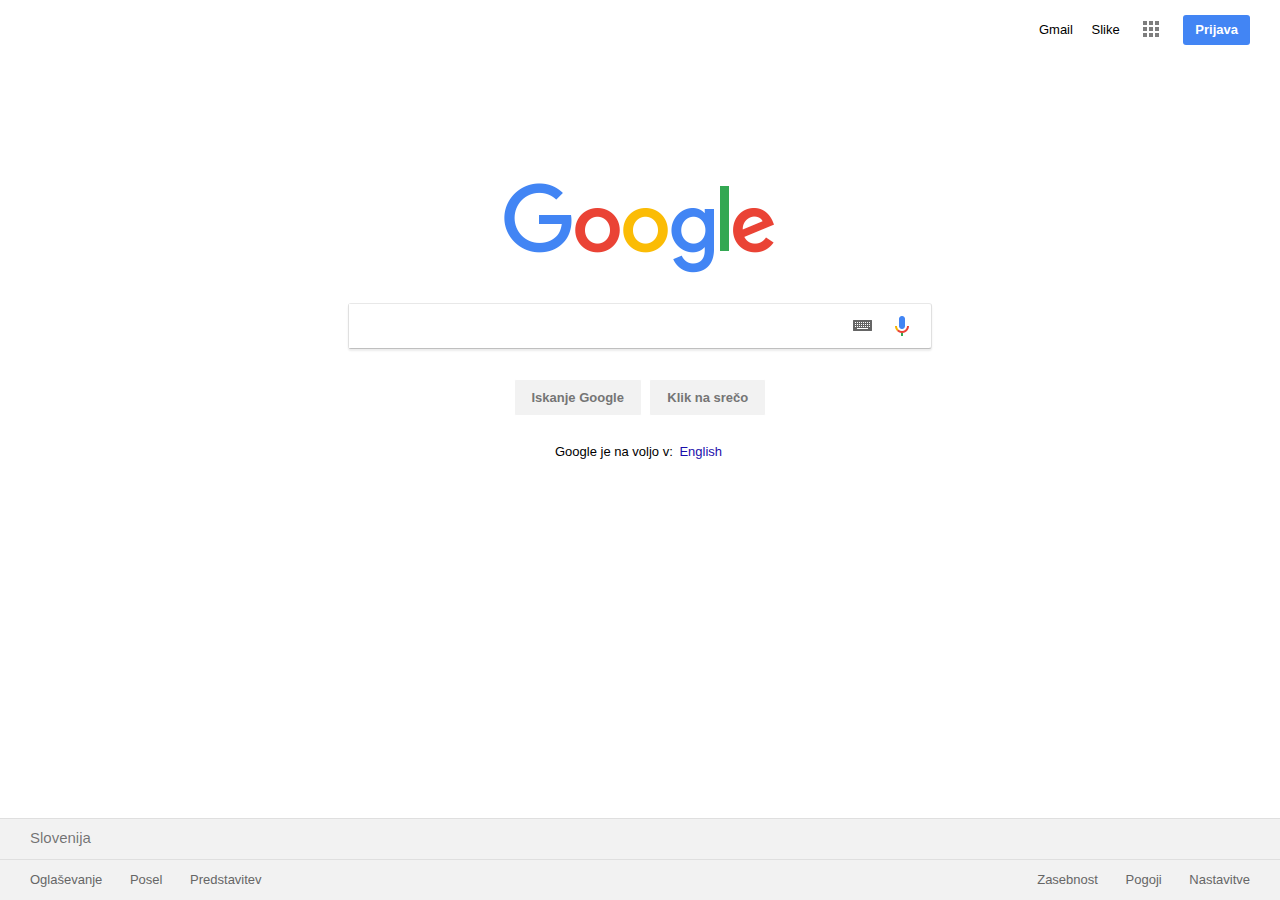
<file: index.html>
<!DOCTYPE html>
<html>

  <head>
    <link rel="stylesheet" type="text/css" href="css/style.css">
    <meta charset="UTF-8">
  </head>

  <body>
    <div class="google">
      <div class="nav">
        <div class="nav-links">
          <span class="text">
            <a href="#">Gmail</a>
            <a href="#">Slike</a>
          </span>
          <span class="icons">
            <a class="apps" href="#"><img src="img/apps.png"></a>
            <a class="login" href="login.html">Prijava</a>
          </span>
        </div>
      </div>
      <div class="logo">
        <img src="img/google-logo.png" alt="Google logo" class="google-logo">
      </div>
      <div id="search">
        <div class="search-left">
            <div class="search-field">
              <input type="text">
            </div>
        </div>
        <div class="search-right">
            <a class="tia" href="#"><img src="img/tia.png" alt="keyboard"></a>
            <a href="#"><img src="img/mic.png" alt="mic"></a>
        </div>
      </div>
      <div>
        <div class="buttons">
          <input type="button" value="Iskanje Google" class="search-button">
          <input type="button" value="Klik na srečo" class="lucky-button">
        </div>
        <div class="simple-text">
          <span>Google je na voljo v: <a href="#">English</a></span>
        </div>
      </div>
      <div class="footer">

        <div class="links-bottom">
          <div class="country-wrapper">
            <div class="country">Slovenija</div>
          </div>
          <div class="links-left">
            <a href="#">Oglaševanje</a>
            <a href="#">Posel</a>
            <a href="#">Predstavitev</a>
          </div>
          <div class="links-right">
            <a href="#">Zasebnost</a>
            <a href="#">Pogoji</a>
            <a href="#">Nastavitve</a>
          </div>
        </div>
      </div>
    </div>
  </body>
</html>
</file>
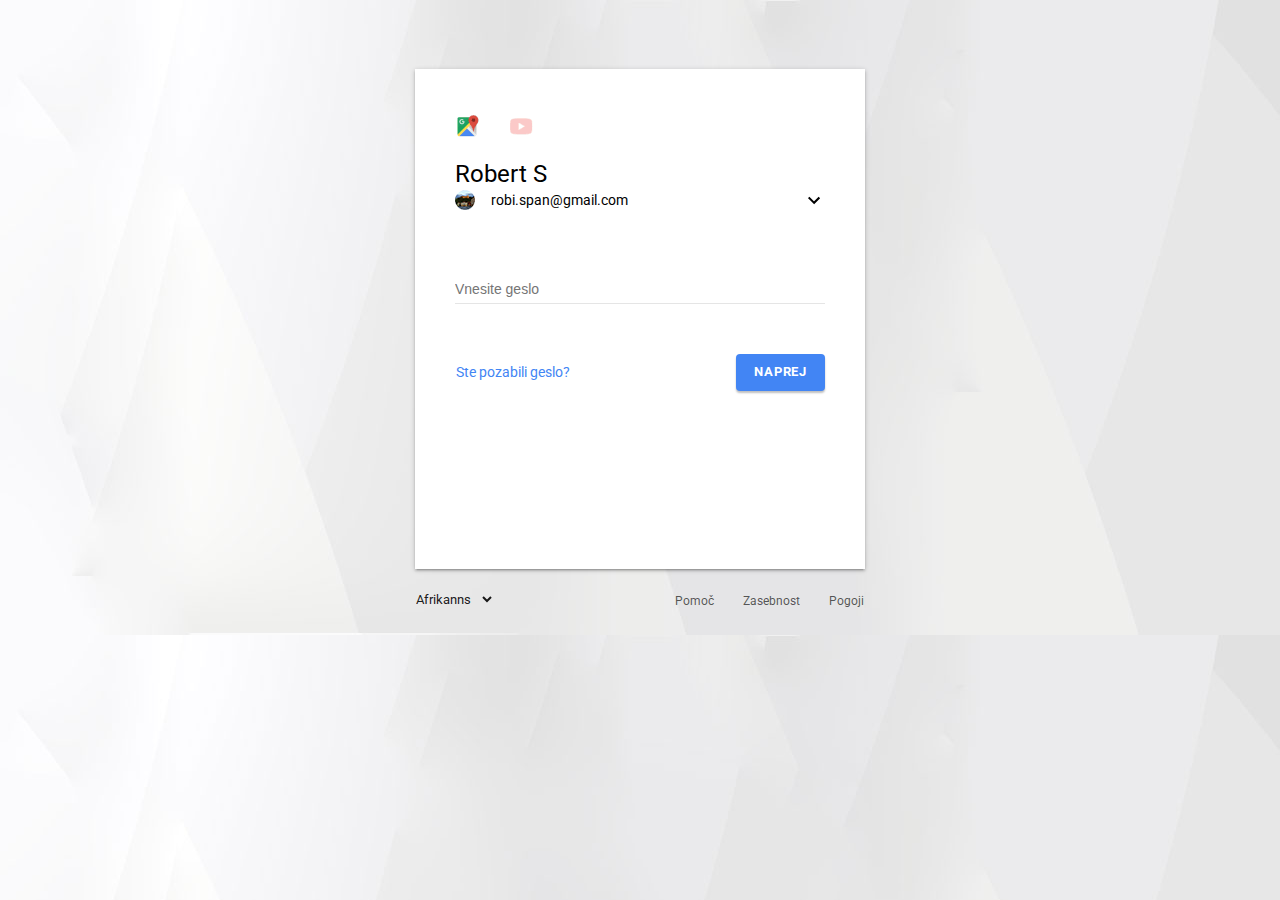
<file: login.html>
<!DOCTYPE html>
<html>

  <head>
    <link rel="stylesheet" type="text/css" href="css/style.css">
    <meta charset="UTF-8">
    <link href="https://fonts.googleapis.com/css?family=Roboto" rel="stylesheet">
  </head>

  <body background="img/login-background.jpg">
    <div class="main-window">
      <div class="google-logo">
        <a href="index.html"><img src="img/google-logo-small.gif" alt="google-logo"></a>
      </div>
      <h1>Robert S</h1>
      <div class="email-line">
        <img class="icon-small" src="img/icon-small.png">
        <span class="mail">robi.span@gmail.com</span>
        <img class="dropdown-icon" src="img/dropdown-icon.png" alt="dropdown-icon">
      </div>
      <form>
        <div class="password">
          <input type="password" class="pass" placeholder="Vnesite geslo">
        </div>
      </form>
      <div class="forgot">
        <a class="forgot-link" href="#">Ste pozabili geslo?</a>
        <a class="next" href="#">NAPREJ</a>
      </div>
    </div>
    <div class="links">
      <div class="left-menu">
        <select>
          <option value="Afrikanns">Afrikanns</option>
          <option value="Albanian">Albanian</option>
          <option value="Arabic">Arabic</option>
          <option value="Armenian">Armenian</option>
          <option value="Basque">Basque</option>
          <option value="Bengali">Bengali</option>
          <option value="Bulgarian">Bulgarian</option>
          <option value="Catalan">Catalan</option>
          <option value="Cambodian">Cambodian</option>
          <option value="Chinese (Mandarin)">Chinese (Mandarin)</option>
          <option value="Croation">Croation</option>
          <option value="Czech">Czech</option>
          <option value="Danish">Danish</option>
          <option value="Dutch">Dutch</option>
          <option value="English">English</option>
          <option value="Estonian">Estonian</option>
          <option value="Fiji">Fiji</option>
          <option value="Finnish">Finnish</option>
          <option value="French">French</option>
          <option value="Georgian">Georgian</option>
          <option value="German">German</option>
          <option value="Greek">Greek</option>
          <option value="Gujarati">Gujarati</option>
          <option value="Hebrew">Hebrew</option>
          <option value="Hindi">Hindi</option>
          <option value="Hungarian">Hungarian</option>
          <option value="Icelandic">Icelandic</option>
          <option value="Indonesian">Indonesian</option>
          <option value="Irish">Irish</option>
          <option value="Italian">Italian</option>
          <option value="Japanese">Japanese</option>
          <option value="Javanese">Javanese</option>
          <option value="Korean">Korean</option>
          <option value="Latin">Latin</option>
          <option value="Latvian">Latvian</option>
          <option value="Lithuanian">Lithuanian</option>
          <option value="Macedonian">Macedonian</option>
          <option value="Malay">Malay</option>
          <option value="Malayalam">Malayalam</option>
          <option value="Maltese">Maltese</option>
          <option value="Maori">Maori</option>
          <option value="Marathi">Marathi</option>
          <option value="Mongolian">Mongolian</option>
          <option value="Nepali">Nepali</option>
          <option value="Norwegian">Norwegian</option>
          <option value="Persian">Persian</option>
          <option value="Polish">Polish</option>
          <option value="Portuguese">Portuguese</option>
          <option value="Punjabi">Punjabi</option>
          <option value="Quechua">Quechua</option>
          <option value="Romanian">Romanian</option>
          <option value="Russian">Russian</option>
          <option value="Samoan">Samoan</option>
          <option value="Serbian">Serbian</option>
          <option value="Slovak">Slovak</option>
          <option value="Slovenian">Slovenian</option>
          <option value="Spanish">Spanish</option>
          <option value="Swahili">Swahili</option>
          <option value="Swedish ">Swedish </option>
          <option value="Tamil">Tamil</option>
          <option value="Tatar">Tatar</option>
          <option value="Telugu">Telugu</option>
          <option value="Thai">Thai</option>
          <option value="Tibetan">Tibetan</option>
          <option value="Tonga">Tonga</option>
          <option value="Turkish">Turkish</option>
          <option value="Ukranian">Ukranian</option>
          <option value="Urdu">Urdu</option>
          <option value="Uzbek">Uzbek</option>
          <option value="Vietnamese">Vietnamese</option>
          <option value="Welsh">Welsh</option>
          <option value="Xhosa">Xhosa</option>
        </select>
      </div>
      <div class="right-links">
        <a href="#">Pomoč</a>
        <a href="#">Zasebnost</a>
        <a href="#">Pogoji</a>
      </div>
    </div>
  </body>
</html>
</file>
<file: css/style.css>
* {
  margin: 0;
  padding: 0;
  font-size: 13px;
  box-sizing: border-box;
}

.google {
  font-family: arial, sans-serif;
  text-align: center;
  min-width: 980px;
}

a {
  text-decoration: none;
  color: rgb(0,0,0);
}

a:hover {
  text-decoration: underline;
  color: rgba(0,0,0,0.87);
}

.nav-links {
  text-align: right;
  padding: 15px 30px;
}

.nav-links .text {
  position: relative;
  top: 7px;
}

.nav-links {

}

.nav-links .text a {
  padding-left: 15px;
}

.nav-links .text a:hover {
  opacity: 0.8;
}

.icons img {
  vertical-align: middle;
  padding-left: 20px;
  opacity: 0.5;
  position: relative;
  top: 5px;
}

.icons img:hover {
  opacity: 1;
}

.login {
  font-weight: bold;
  float: right;
  padding: 7px 12px 8px 12px;
  margin-left: 24px;
  background-color: #4285f4;
  color: white;
  border-radius: 3px;
}

.login:hover {
  text-decoration: none;
  color: white;
  box-shadow: 0px 1px 1px rgba(0, 0, 0, 0.15);
}

.login:active {
  background-color: #2d5da8;
}

.logo {
  text-align: center;
  /*position: relative;*/
  margin: 0 auto;
  padding-top: 136px;
}

#search {
  text-align: center;
  margin: 25px auto;
  height: 46px;
  width: 584px;
  border: 1px solid rgba(0,0,0,0.12);
  border-bottom: 1px solid rgba(0,0,0,0.25);
  border-top: 1px solid rgba(0,0,0,0.09);
  box-shadow: 0px 2px 2px rgba(0, 0, 0, 0.08);
  transition: box-shadow 0.2s ease-in-out;
  border-radius: 3px;
}

@media screen and (max-width: 1200px) {
      #search {
         width: 484px;
      }
   }

#search:hover,
#search:focus-within {
  box-shadow: 0px 2px 6px rgba(0, 0, 0, 0.20);
}

.search-left {
  width: 388px;
  height: 100%;
  border-radius: 0px;
  border: white solid 1px;
  padding: 4px 9px 0px 16px;
  float: left;
}

.search-left input {
  border: 0px;
  height: 34px;
  width: 363px;
  font-size: 16px;
  float: left;
}

.search-left input:focus {
  outline: none;
}

.search-right {
  width: 94px;
  height: 44px;
  padding: 0 4px 0 0;
  float: right;
}

.search-right img {
  vertical-align: middle;
  padding: 11px 9px;
}

.tia {
  opacity: 0.6;
}

.tia:hover {
  opacity: 0.8;
}

.buttons {
  margin-top: 30px;
  text-align: center;
}

.search-button,
.lucky-button {
  font-size: 13px;
  font-weight: bold;
  height: 37px;
  line-height: 27px;
  width: 128px;
  padding: 0 16px;
  margin: 0px 2px;
  border: 1px solid white;
  background-color: #f2f2f2;
  color: #757575;
}

.lucky-button {
  width: 117px;
}

.buttons input {
  padding: 2px 5px;
  border-radius: 2px;
}

.buttons input:hover {
  outline: 0;
  border-color: #c6c6c6;
  color: #222;
  background-image: -webkit-linear-gradient(top,#f5f5f5,#f1f1f1);
  box-shadow: 0px 2px 2px rgba(0, 0, 0, 0.08);
}

.buttons input:focus {
  outline: 0;
  border-color: #4285f4;
}

.simple-text {
  text-align: center;
  margin-top: 28px;
}

.simple-text a {
  padding: 0 3px;
  color: #1a0dab;
}

.simple-text a:visited {
  color: #1a0dab;
}

.links-bottom {
  height: 82px;
  min-width: 980px;
  width: 100%;
  position: fixed;
  bottom: 0;
  background-color: rgb(242,242,242);
  border-top: 1px solid rgba(0,0,0,0.08);
}

@media screen and (max-height: 586px) {
      .links-bottom {
        position: relative;
        top: 30px;
      }
   }

.links-bottom a:active {
  color: #dd4b39;
}

.links-left a,
.links-right a {
  color: #666;
}

.country-wrapper {
  height: 41px;
  border-bottom: 1px solid rgba(0,0,0,0.08);
}

.country {
  text-align: left;
  padding-left: 30px;
  color: rgba(0,0,0,0.54);
  font-size: 15px;
  padding-top: 10px;

}

.links-left {
  width: 300px;
  float: left;
  margin-left: 30px;
  text-align: left;
  padding-top: 12px;
}

.links-left a {
  padding-right: 24px;
}

.links-right {
  width: 300px;
  text-align: right;
  float: right;
  padding-right: 30px;
  padding-top: 12px;
}

.links-right a {
  padding-left: 24px;
}

/*ZA GOOGLE LOGIN*/

.main-window {
  font-family: roboto,arial,sans-serif;
  height: 500px;
  width: 450px;
  background-color: white;
  padding: 48px 40px 36px 40px;
  margin: 68.5px auto 0 auto;
  box-shadow:
  0 2px 2px 0 rgba(0,0,0,0.14),
  0 3px 1px -2px rgba(0,0,0,0.12),
  0 1px 5px 0 rgba(0,0,0,0.2);
}

.google-logo img {
  position: relative;
  left: -12px;
  margin-top: -13px;
}

h1 {
  font-family: roboto,arial,sans-serif;
  font-size: 24px;
  font-weight: 400;
  color: #21212;
  padding-top: 13px;
}

.email-line {
  padding-top: 2px;
}

.email-line img {
  vertical-align: middle;
}

.icon-small {
  padding-right: 13px;
}

.mail {
  font-size: 14px;
  position: relative;
  top: 2px;
}

.dropdown-icon {
  float: right;
  padding-top: 6px;
  padding-right: 5px;
}

.pass {
  width: 370px;
  font-size: 14px;
  font-weight: 400;
  line-height: 28px;
  border: none;
  margin-top: 65px;
  border-bottom: 1px solid rgba(0,0,0,0.1);
}

.pass:focus {
  outline: none;
  border-bottom: 2px solid rgb(66,133,244);
}

.forgot {
  margin-top: 50px;
}

.forgot-link {
  float: left;
  position: relative;
  left: -14px;
  color: #4285f4;
  cursor: pointer;
  font-family: roboto,arial,sans-serif;
  font-size: 14px;
  padding: 10px 15px 12px 15px;
}

.forgot-link:focus,
.forgot-link:hover {
    text-decoration: none;
    color: #4285f4;
}

.forgot-link:focus {
  background-color: rgb(206,223,252);
  border-radius: 3px;
}

.next {
  font-weight: bold;
  letter-spacing: 0.06em;
  float: right;
  padding: 10px 18px 12px 18px;
  background-color: #4285f4;
  color: white;
  border-radius: 4px;
  box-shadow: 0px 2px 2px rgba(0, 0, 0, 0.25);
}

.next:hover {
  text-decoration: none;
  color: white;
}

.next:focus {
  box-shadow: 0px 2px 7px rgba(0, 0, 0, 0.45);
  background-color:  #2e5eab;
}

.links {
  width: 490px;
  margin: auto;
  padding-top: 16px;
}

.left-menu {
  width: 110px;
  float: left;
}

.left-menu:active {
  background-color: rgba(0,0,0,0.15);
}

.left-menu select {
  background-color: transparent;
  border: none;
  width: 100px;
  padding: 6px 0px 6px 17px;
  font-family: roboto;
  cursor: pointer;
  color: rgba(0,0,0,0.9);
  }

.left-menu select:focus {
  outline: none;
}

.right-links {
  float: right;
  font-family: roboto;
  padding: 8px 8px;
}

.right-links a {
  padding: 5px 13px;
  color: rgba(0,0,0,0.65);
  font-size: 12px;
  border-radius: 2px;
}

.right-links a:hover {
  text-decoration: none;
}

.right-links a:focus {
  background-color: rgba(0,0,0,0.1);

}
</file>
